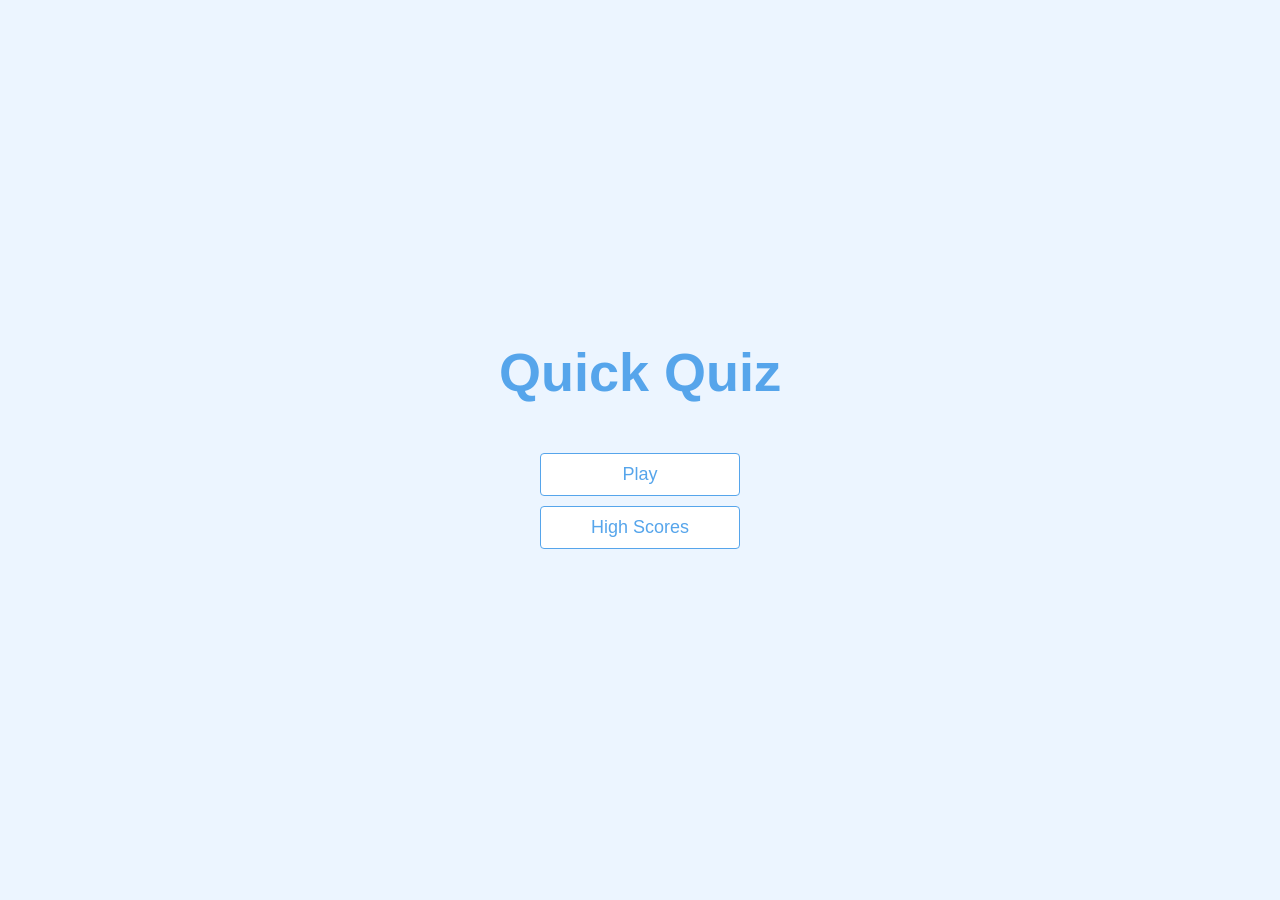
<file: index.html>
<!DOCTYPE html>
<html lang="en">
<head>
    <meta charset="UTF-8">
    <meta name="viewport" content="width=device-width, initial-scale=1.0">
    <title>Quick Quiz - Home</title>
    <link rel="stylesheet" href="style.css"/>
</head>
<body>
    <div class="container">
        <div id="home" class="flex-center flex-column">
            <h1>Quick Quiz</h1>
            <a class="btn" href="game.html">Play</a>
            <a class="btn" href="highscores.html">High Scores</a>
        </div>
    </div>
</body>
</html>
</file>
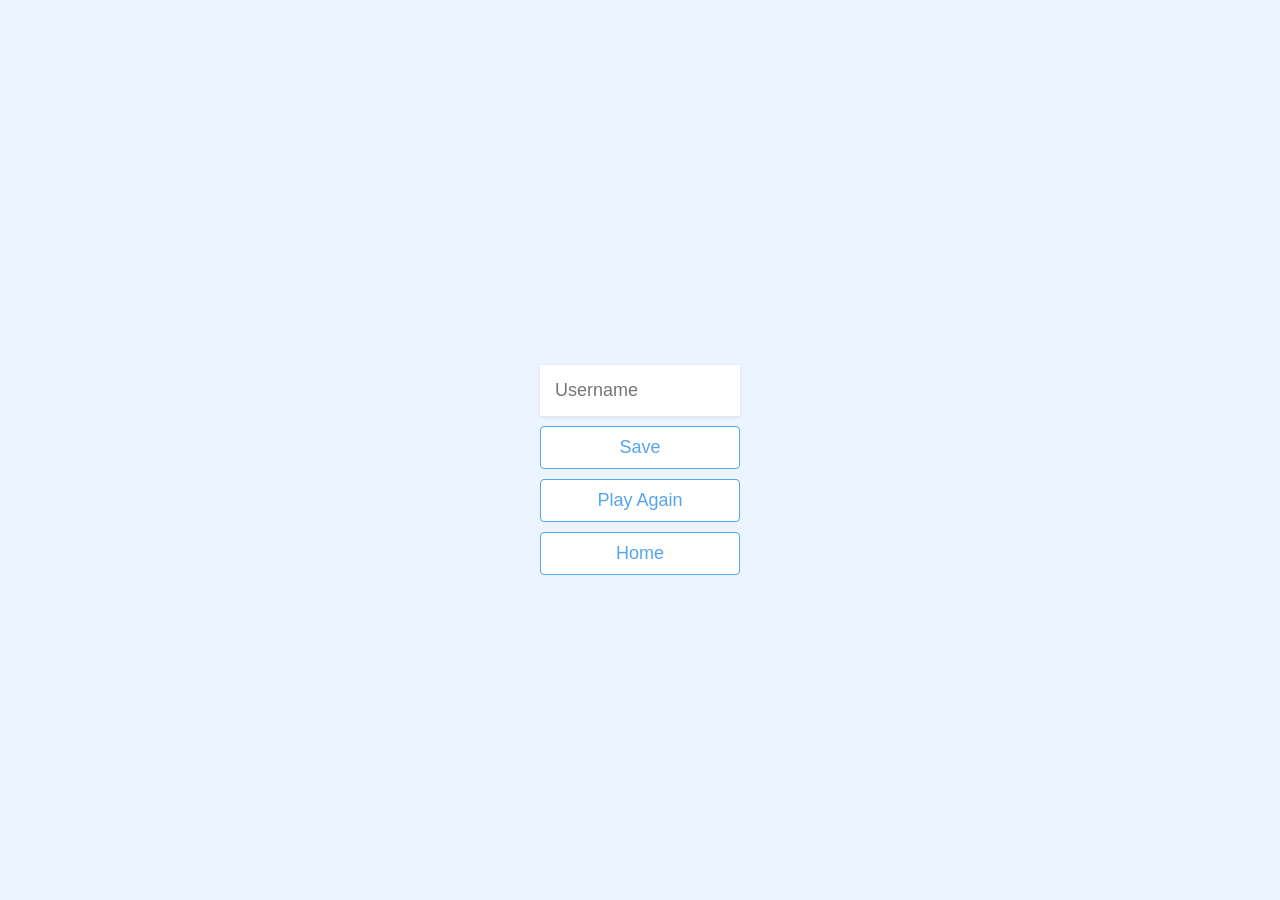
<file: end.html>
<!DOCTYPE html>
<html lang="en">
<head>
    <meta charset="UTF-8">
    <meta name="viewport" content="width=device-width, initial-scale=1.0">
    <title>Quick Quiz - End Game</title>
    <link rel="stylesheet" href="style.css"/>
</head>
<body>
    <div class="container">
        <div id="end" class="flex-center flex-column">
            <h1 id="finalScore">0</h1>
            <form>
                <input type="text" name="username" id="username" placeholder="Username" />
                <button type="submit" class="btn" id="saveScoreBtn" onclick="saveHighScore(event)" disabled>Save</button>
            </form>
            <a class="btn" href="game.html">Play Again</a>
            <a class="btn" href="index.html">Home</a>
        </div>
    </div>

    <script>
        const username = document.getElementById('username');
        const saveScoreBtn = document.getElementById('saveScoreBtn');
        const finalScore = document.getElementById('finalScore');
        const mostRecentScore = localStorage.getItem('mostRecentScore');

        const highScores = JSON.parse(localStorage.getItem('highScores')) || [];
        finalScore.innerText = mostRecentScore;

        username.addEventListener('keyup', () => {
            saveScoreBtn.disabled = !username.value;
        });

        const saveHighScore = (e) => {
            e.preventDefault();

            const score = {
                score: mostRecentScore,
                name: username.value
            };

            highScores.push(score);
            highScores.sort((a, b) => b.score - a.score);
            highScores.splice(5); // Keep top 5 scores

            localStorage.setItem('highScores', JSON.stringify(highScores));
            window.location.assign('index.html');
        };
    </script>
</body>
</html>
</file>
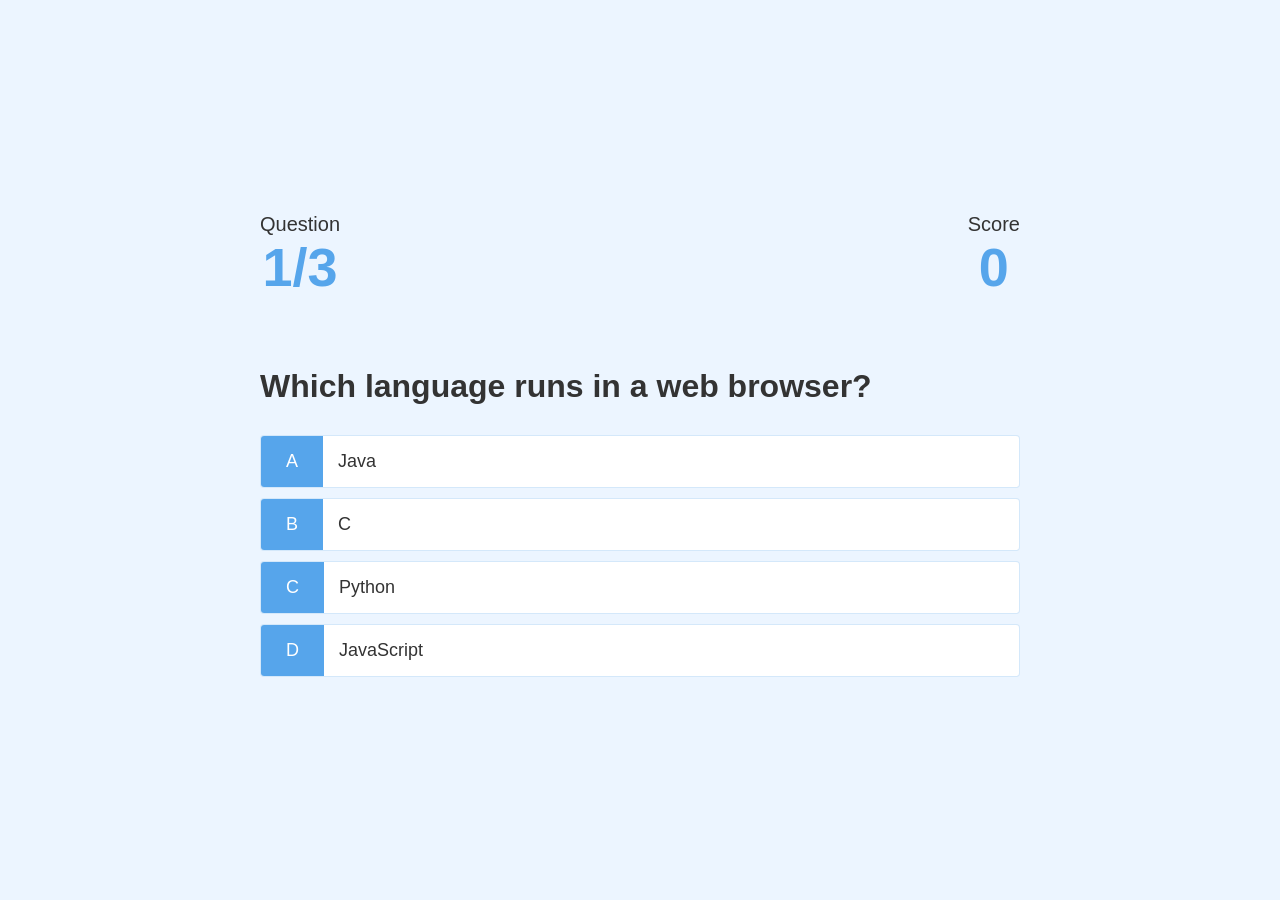
<file: game.html>
<!DOCTYPE html>
<html lang="en">
<head>
    <meta charset="UTF-8">
    <meta name="viewport" content="width=device-width, initial-scale=1.0">
    <title>Quick Quiz - Play</title>
    <link rel="stylesheet" href="style.css"/>
    <link rel="stylesheet" href="game.css"/>
</head>
<body>
    <div class="container">
        <div id="game" class="justify-center flex-column">
            <!-- Heads-Up Display (HUD) -->
            <div id="hud">
                <div id="hud-item">
                    <p class="hud-prefix">Question</p>
                    <h1 class="hud-main-text" id="questionText">0/0</h1>
                </div>
                <div id="hud-item">
                    <p class="hud-prefix">Score</p>
                    <h1 class="hud-main-text" id="score">0</h1>
                </div>
            </div>

            <!-- Question and Options -->
            <h2 id="question">Loading question...</h2>

            <div class="choice-container">
                <p class="choice-prefix">A</p>
                <p class="choice-text" data-number="1"></p>
            </div>
            <div class="choice-container">
                <p class="choice-prefix">B</p>
                <p class="choice-text" data-number="2"></p>
            </div>
            <div class="choice-container">
                <p class="choice-prefix">C</p>
                <p class="choice-text" data-number="3"></p>
            </div>
            <div class="choice-container">
                <p class="choice-prefix">D</p>
                <p class="choice-text" data-number="4"></p>
            </div>
        </div>
    </div>

    <script src="game.js"></script>
</body>
</html>
</file>
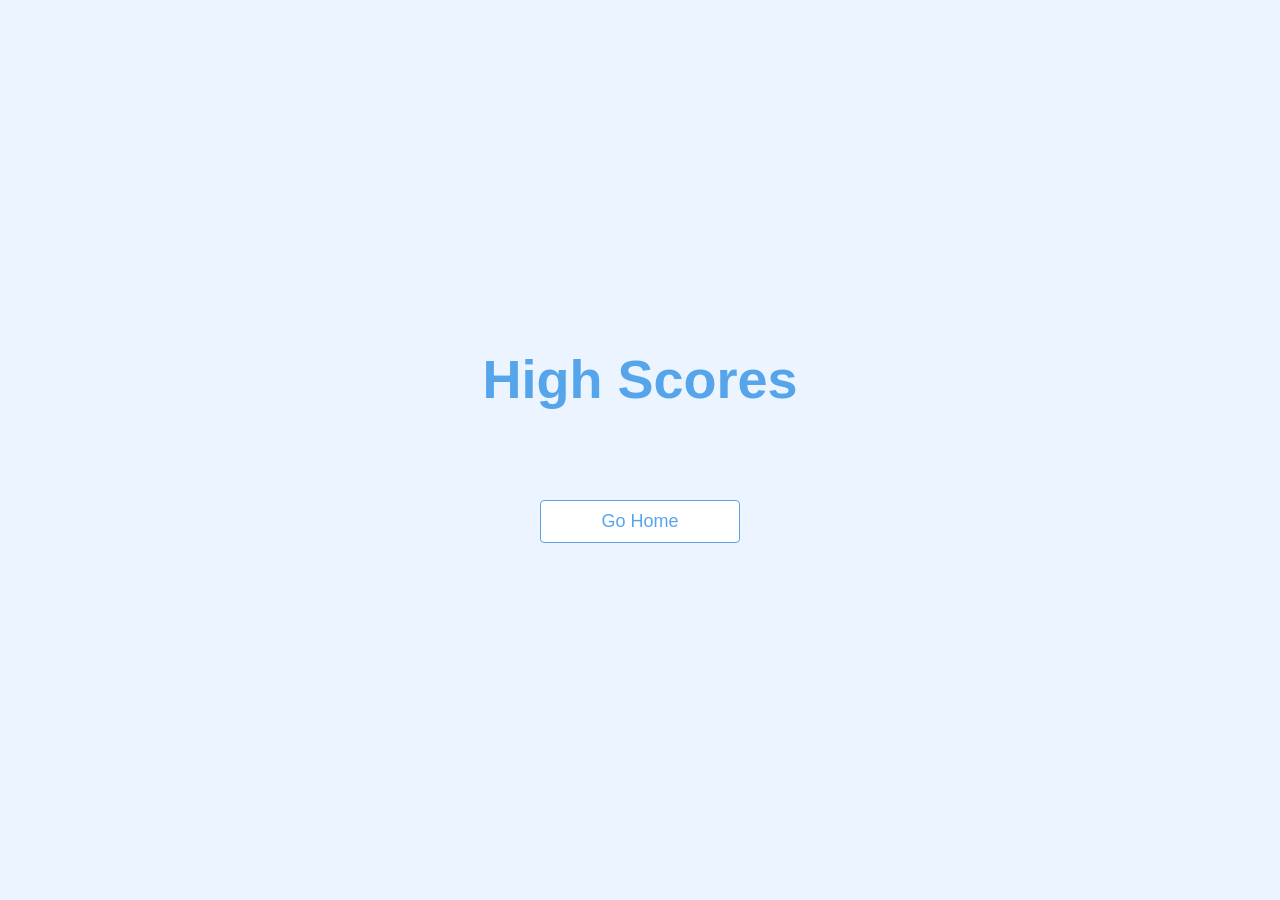
<file: highscore.html>
<!DOCTYPE html>
<html lang="en">
<head>
    <meta charset="UTF-8">
    <meta name="viewport" content="width=device-width, initial-scale=1.0">
    <title>Quick Quiz - High Scores</title>
    <link rel="stylesheet" href="style.css"/>
    <link rel="stylesheet" href="highscores.css"/>
</head>
<body>
    <div class="container">
        <div id="highScores" class="flex-center flex-column">
            <h1 id="finalScore">High Scores</h1>
            <ul id="highScoresList"></ul>
            <a class="btn" href="index.html">Go Home</a>
        </div>
    </div>

    <script>
        const highScoresList = document.getElementById('highScoresList');
        const highScores = JSON.parse(localStorage.getItem('highScores')) || [];

        highScoresList.innerHTML = highScores
            .map(score => `<li class="high-score">${score.name} - ${score.score}</li>`)
            .join('');
    </script>
</body>
</html>
</file>
<file: style.css>
:root {
    background-color: #ecf5ff;
    font-size: 62.5%;
}

* {
    box-sizing: border-box;
    font-family: Arial, Helvetica, sans-serif;
    margin: 0;
    padding: 0;
    color: #333;
}

h1, h2, h3, h4 {
    margin-bottom: 1rem;
}

h1 {
    font-size: 5.4rem;
    color: #56a5eb;
    margin-bottom: 5rem;
}

h2 {
    font-size: 3.2rem;
    margin-bottom: 3rem;
    font-weight: 700;
}

.container {
    width: 100vw;
    height: 100vh;
    display: flex;
    justify-content: center;
    align-items: center;
    max-width: 80rem;
    margin: 0 auto;
    padding: 2rem;
}

.container > * {
    width: 100%;
}

.flex-column {
    display: flex;
    flex-direction: column;
}

.flex-center {
    justify-content: center;
    align-items: center;
}

.justify-center {
    justify-content: center;
}

.btn {
    font-size: 1.8rem;
    padding: 1rem 0;
    width: 20rem;
    text-align: center;
    border: 0.1rem solid #56a5eb;
    margin-bottom: 1rem;
    text-decoration: none;
    color: #56a5eb;
    background-color: white;
    cursor: pointer;
    border-radius: 4px;
}

.btn:hover {
    box-shadow: 0 0.4rem 1.4rem 0 rgba(86, 185, 235, 0.5);
    transform: translateY(-0.1rem);
    transition: transform 150ms;
}

.btn[disabled]:hover {
    cursor: not-allowed;
    box-shadow: none;
    transform: none;
}

form {
    width: 100%;
    display: flex;
    flex-direction: column;
    align-items: center;
}

input {
    width: 20rem;
    padding: 1.5rem;
    font-size: 1.8rem;
    margin-bottom: 1rem;
    border: none;
    box-shadow: 0 0.1rem 0.4rem 0 rgba(0, 0, 0, 0.1);
}
</file>
<file: game.css>
.choice-container {
    display: flex;
    margin-bottom: 1rem;
    width: 100%;
    font-size: 1.8rem;
    border: 0.1rem solid rgba(86, 165, 235, 0.25);
    background-color: white;
    border-radius: 4px;
    overflow: hidden;
}

.choice-container:hover {
    cursor: pointer;
    box-shadow: 0 0.4rem 1.4rem 0 rgba(86, 185, 235, 0.5);
    transform: translateY(-0.1rem);
    transition: transform 150ms;
}

.choice-prefix {
    padding: 1.5rem 2.5rem;
    background-color: #56a5eb;
    color: white;
}

.choice-text {
    padding: 1.5rem;
    width: 100%;
}

.correct {
    background-color: #28a745;
}

.correct .choice-prefix, .correct .choice-text {
    color: white;
}

.incorrect {
    background-color: #dc3545;
}

.incorrect .choice-prefix, .incorrect .choice-text {
    color: white;
}

/* HUD Styling */
#hud {
    display: flex;
    justify-content: space-between;
    margin-bottom: 2rem;
}

.hud-prefix {
    text-align: center;
    font-size: 2rem;
}

.hud-main-text {
    text-align: center;
}
</file>
<file: highscores.css>
#highScoresList {
    list-style: none;
    padding-left: 0;
    margin-bottom: 4rem;
}

.high-score {
    font-size: 2.4rem;
    margin-bottom: 0.8rem;
}
</file>
